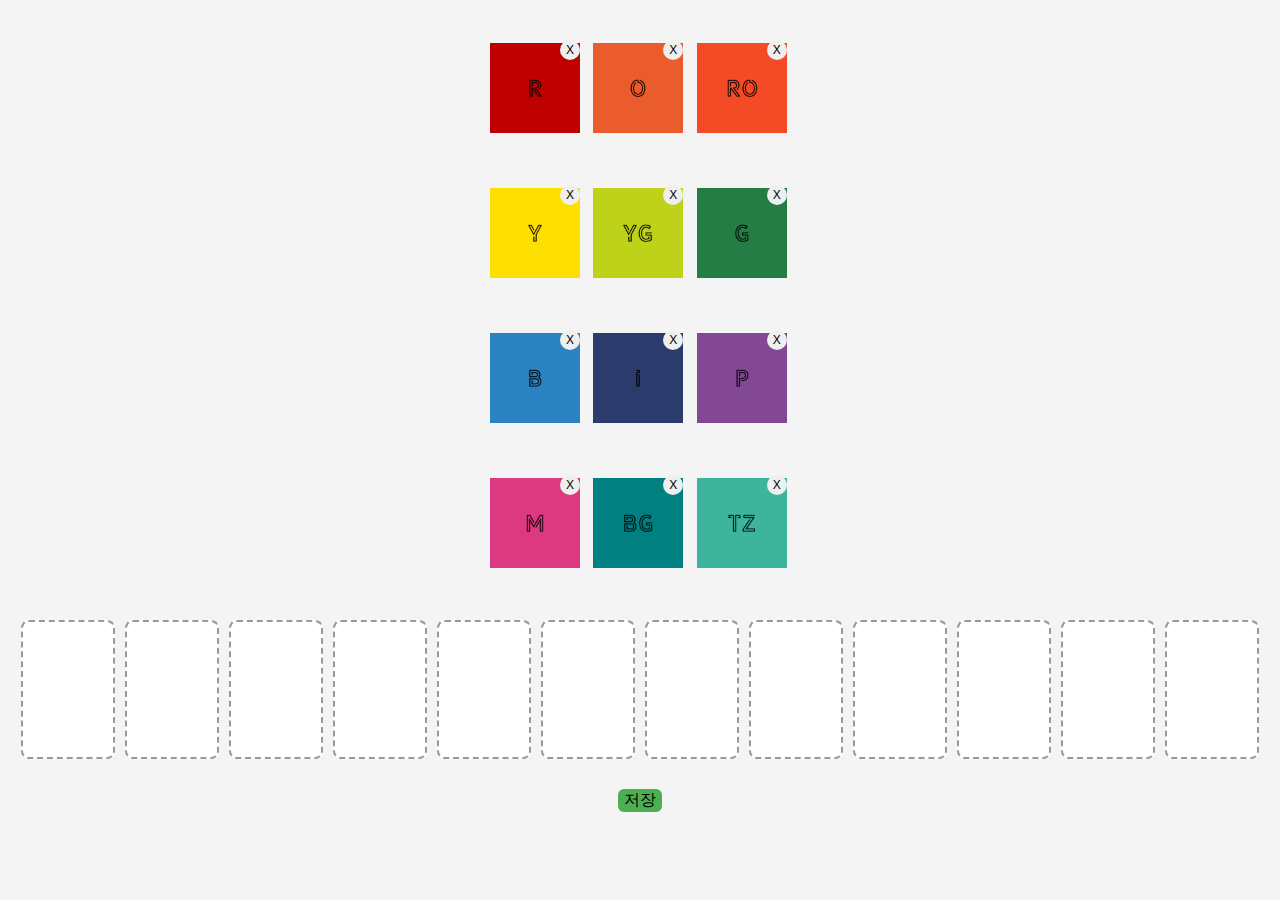
<file: index.html>
<!DOCTYPE html>
<html lang="ko">
<head>
    <meta charset="UTF-8">
    <meta name="viewport" content="width=device-width, initial-scale=1.0">
    <title>카드</title>
    <link rel="stylesheet" href="card.css">

</head>
<body>

<!-- 카드 -->
<div class="card" id = "return">
    <div class="card-container" id="slot-img1" draggable="true" ondragstart="drag(event)">
        <img id="img1" src="card/001.png" alt="레드">
        <button class="remove-btn" onclick="returnToOriginal('slot-img1')">X</button>
    </div>
    <div class="card-container" id="slot-img2" draggable="true" ondragstart="drag(event)">
        <img id="img2" src="card/002.png" alt="오렌지">
        <button class="remove-btn" onclick="returnToOriginal('slot-img2')">X</button>
    </div>
    <div class="card-container" id="slot-img3" draggable="true" ondragstart="drag(event)">
        <img id="img3" src="card/003.png" alt="레드오렌지">
        <button class="remove-btn" onclick="returnToOriginal('slot-img3')">X</button>
    </div>
    <div class="card-container" id="slot-img4" draggable="true" ondragstart="drag(event)">
        <img id="img4" src="card/004.png" alt="옐로우">
        <button class="remove-btn" onclick="returnToOriginal('slot-img4')">X</button>
    </div>
    <div class="card-container" id="slot-img5" draggable="true" ondragstart="drag(event)">
        <img id="img5" src="card/005.png" alt="옐로우그린">
        <button class="remove-btn" onclick="returnToOriginal('slot-img5')">X</button>
    </div>
    <div class="card-container" id="slot-img6" draggable="true" ondragstart="drag(event)">
        <img id="img6" src="card/006.png" alt="그린">
        <button class="remove-btn" onclick="returnToOriginal('slot-img6')">X</button>
    </div>
    <div class="card-container" id="slot-img7" draggable="true" ondragstart="drag(event)">
        <img id="img7" src="card/007.png" alt="블루">
        <button class="remove-btn" onclick="returnToOriginal('slot-img7')">X</button>
    </div>
    <div class="card-container" id="slot-img8" draggable="true" ondragstart="drag(event)">
        <img id="img8" src="card/008.png" alt="인디고">
        <button class="remove-btn" onclick="returnToOriginal('slot-img8')">X</button>
    </div>
    <div class="card-container" id="slot-img9" draggable="true" ondragstart="drag(event)">
        <img id="img9" src="card/009.png" alt="퍼플">
        <button class="remove-btn" onclick="returnToOriginal('slot-img9')">X</button>
    </div>
    <div class="card-container" id="slot-img10" draggable="true" ondragstart="drag(event)">
        <img id="img10" src="card/010.png" alt="마젠타">
        <button class="remove-btn" onclick="returnToOriginal('slot-img10')">X</button>
    </div>
    <div class="card-container" id="slot-img11" draggable="true" ondragstart="drag(event)">
        <img id="img11" src="card/011.png" alt="블루그린">
        <button class="remove-btn" onclick="returnToOriginal('slot-img11')">X</button>
    </div>
    <div class="card-container" id="slot-img12" draggable="true" ondragstart="drag(event)">
        <img id="img12" src="card/012.png" alt="TZ">
        <button class="remove-btn" onclick="returnToOriginal('slot-img12')">X</button>
    </div>
</div>


<!-- 슬롯 -->
<div class="card-slot-zone">
    <div class="card-slot" ondragover="allowDrop(event)" ondrop="drop(event)"></div>
    <div class="card-slot" ondragover="allowDrop(event)" ondrop="drop(event)"></div>
    <div class="card-slot" ondragover="allowDrop(event)" ondrop="drop(event)"></div>
    <div class="card-slot" ondragover="allowDrop(event)" ondrop="drop(event)"></div>
    <div class="card-slot" ondragover="allowDrop(event)" ondrop="drop(event)"></div>
    <div class="card-slot" ondragover="allowDrop(event)" ondrop="drop(event)"></div>
    <div class="card-slot" ondragover="allowDrop(event)" ondrop="drop(event)"></div>
    <div class="card-slot" ondragover="allowDrop(event)" ondrop="drop(event)"></div>
    <div class="card-slot" ondragover="allowDrop(event)" ondrop="drop(event)"></div>
    <div class="card-slot" ondragover="allowDrop(event)" ondrop="drop(event)"></div>
    <div class="card-slot" ondragover="allowDrop(event)" ondrop="drop(event)"></div>
    <div class="card-slot" ondragover="allowDrop(event)" ondrop="drop(event)"></div>
</div>

<!-- 저장 버튼 -->
<!--<div class="save-button-container">
    <button onclick="saveCardPositions()">저장</button>
</div>-->

<div class="save-btn">
    <button onclick="saveCardPositions()">저장</button>
</div>

<script src="card.js"></script>

</body>
</html>
</file>
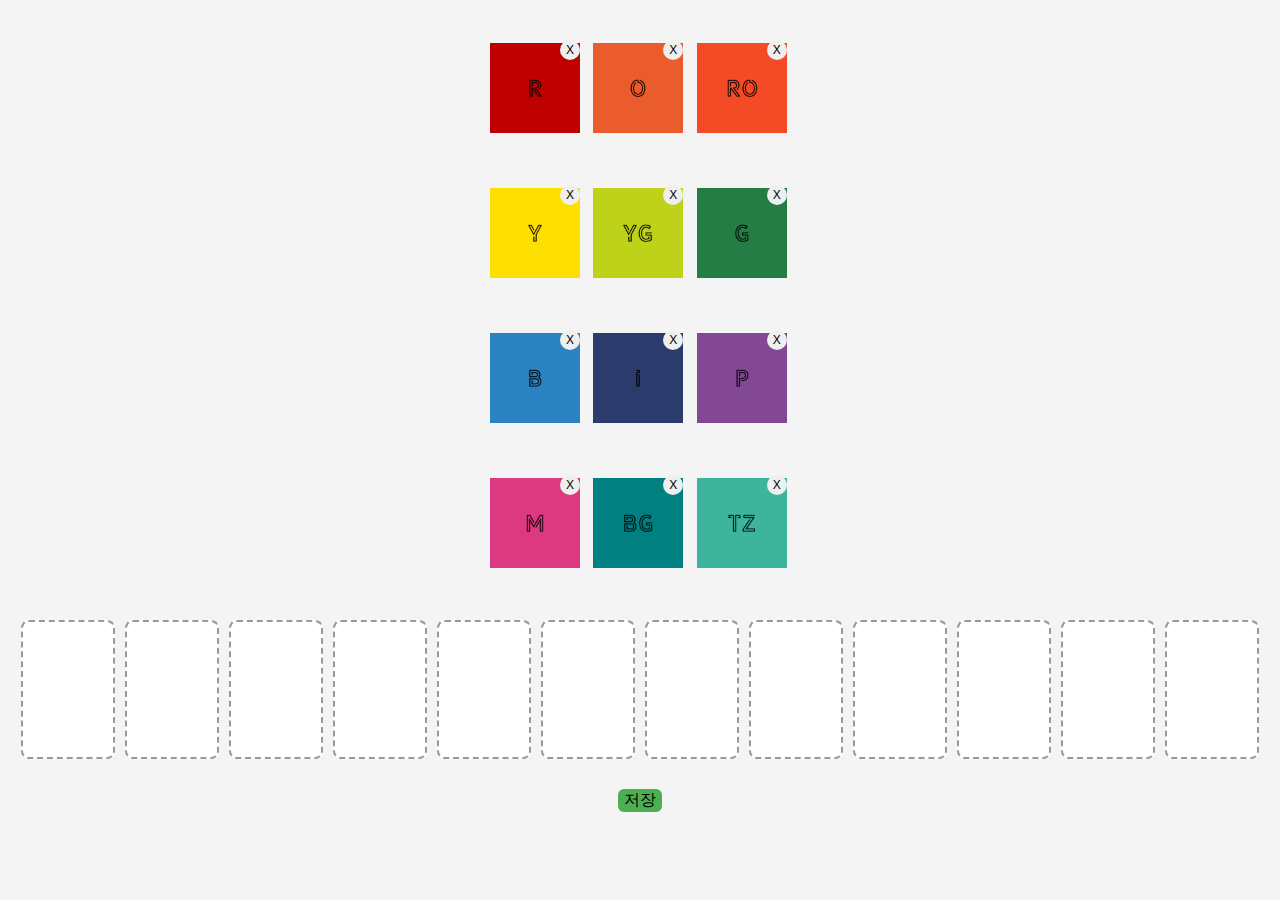
<file: card.html>
<!DOCTYPE html>
<html lang="ko">
<head>
    <meta charset="UTF-8">
    <meta name="viewport" content="width=device-width, initial-scale=1.0">
    <title>카드</title>
    <link rel="stylesheet" href="card.css">
    <!--<script src="card.js"></script>-->
</head>
<body>

<!--
<div class="image-grid">
    <img id="img1" src="card/001.png" alt="카드1" draggable="true">
    <img id="img2" src="card/002.png" alt="카드2" draggable="true">
    <img id="img3" src="card/003.png" alt="카드3" draggable="true">
    <img id="img4" src="card/004.png" alt="카드4" draggable="true">
    <img id="img5" src="card/005.png" alt="카드5" draggable="true">
    <img id="img6" src="card/006.png" alt="카드6" draggable="true">
    <img id="img7" src="card/007.png" alt="카드7" draggable="true">
    <img id="img8" src="card/008.png" alt="카드8" draggable="true">
    <img id="img9" src="card/009.png" alt="카드9" draggable="true">
    <img id="img10" src="card/010.png" alt="카드10" draggable="true">
    <img id="img11" src="card/011.png" alt="카드11" draggable="true">
    <img id="img12" src="card/012.png" alt="카드12" draggable="true">
</div> 
-->

<!-- 카드 -->
<div class="card" id = "return">
    <div class="card-container" id="slot-img1" draggable="true" ondragstart="drag(event)">
        <img id="img1" src="card/001.png" alt="레드">
        <button class="remove-btn" onclick="returnToOriginal('slot-img1')">X</button>
    </div>
    <div class="card-container" id="slot-img2" draggable="true" ondragstart="drag(event)">
        <img id="img2" src="card/002.png" alt="오렌지">
        <button class="remove-btn" onclick="returnToOriginal('slot-img2')">X</button>
    </div>
    <div class="card-container" id="slot-img3" draggable="true" ondragstart="drag(event)">
        <img id="img3" src="card/003.png" alt="레드오렌지">
        <button class="remove-btn" onclick="returnToOriginal('slot-img3')">X</button>
    </div>
    <div class="card-container" id="slot-img4" draggable="true" ondragstart="drag(event)">
        <img id="img4" src="card/004.png" alt="옐로우">
        <button class="remove-btn" onclick="returnToOriginal('slot-img4')">X</button>
    </div>
    <div class="card-container" id="slot-img5" draggable="true" ondragstart="drag(event)">
        <img id="img5" src="card/005.png" alt="옐로우그린">
        <button class="remove-btn" onclick="returnToOriginal('slot-img5')">X</button>
    </div>
    <div class="card-container" id="slot-img6" draggable="true" ondragstart="drag(event)">
        <img id="img6" src="card/006.png" alt="그린">
        <button class="remove-btn" onclick="returnToOriginal('slot-img6')">X</button>
    </div>
    <div class="card-container" id="slot-img7" draggable="true" ondragstart="drag(event)">
        <img id="img7" src="card/007.png" alt="블루">
        <button class="remove-btn" onclick="returnToOriginal('slot-img7')">X</button>
    </div>
    <div class="card-container" id="slot-img8" draggable="true" ondragstart="drag(event)">
        <img id="img8" src="card/008.png" alt="인디고">
        <button class="remove-btn" onclick="returnToOriginal('slot-img8')">X</button>
    </div>
    <div class="card-container" id="slot-img9" draggable="true" ondragstart="drag(event)">
        <img id="img9" src="card/009.png" alt="퍼플">
        <button class="remove-btn" onclick="returnToOriginal('slot-img9')">X</button>
    </div>
    <div class="card-container" id="slot-img10" draggable="true" ondragstart="drag(event)">
        <img id="img10" src="card/010.png" alt="마젠타">
        <button class="remove-btn" onclick="returnToOriginal('slot-img10')">X</button>
    </div>
    <div class="card-container" id="slot-img11" draggable="true" ondragstart="drag(event)">
        <img id="img11" src="card/011.png" alt="블루그린">
        <button class="remove-btn" onclick="returnToOriginal('slot-img11')">X</button>
    </div>
    <div class="card-container" id="slot-img12" draggable="true" ondragstart="drag(event)">
        <img id="img12" src="card/012.png" alt="TZ">
        <button class="remove-btn" onclick="returnToOriginal('slot-img12')">X</button>
    </div>
</div>


<!-- 슬롯 -->
<div class="card-slot-zone">
    <div class="card-slot" ondragover="allowDrop(event)" ondrop="drop(event)"></div>
    <div class="card-slot" ondragover="allowDrop(event)" ondrop="drop(event)"></div>
    <div class="card-slot" ondragover="allowDrop(event)" ondrop="drop(event)"></div>
    <div class="card-slot" ondragover="allowDrop(event)" ondrop="drop(event)"></div>
    <div class="card-slot" ondragover="allowDrop(event)" ondrop="drop(event)"></div>
    <div class="card-slot" ondragover="allowDrop(event)" ondrop="drop(event)"></div>
    <div class="card-slot" ondragover="allowDrop(event)" ondrop="drop(event)"></div>
    <div class="card-slot" ondragover="allowDrop(event)" ondrop="drop(event)"></div>
    <div class="card-slot" ondragover="allowDrop(event)" ondrop="drop(event)"></div>
    <div class="card-slot" ondragover="allowDrop(event)" ondrop="drop(event)"></div>
    <div class="card-slot" ondragover="allowDrop(event)" ondrop="drop(event)"></div>
    <div class="card-slot" ondragover="allowDrop(event)" ondrop="drop(event)"></div>
</div>

<!-- 저장 버튼 -->
<!--<div class="save-button-container">
    <button onclick="saveCardPositions()">저장</button>
</div>-->

<div class="save-btn">
    <button onclick="saveCardPositions()">저장</button>
</div>

<script src="card.js"></script>

</body>
</html>
</file>
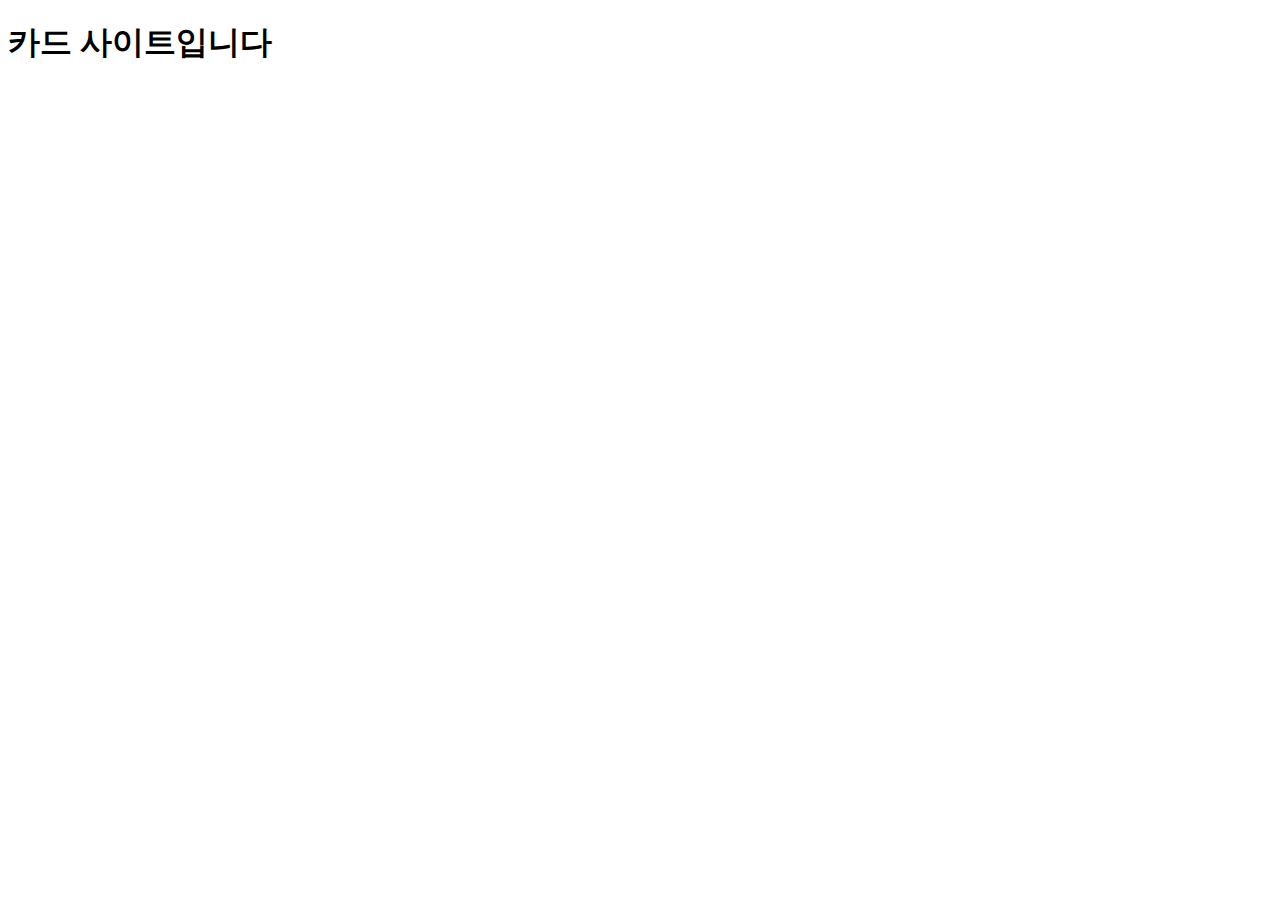
<file: index2.html>
<!DOCTYPE html>
<html lang="ko">
<head>
    <meta charset="UTF-8">
    <meta name="viewport" content="width=device-width, initial-scale=1.0">
    <title>카드</title>
</head>
<body>

<h1>카드 사이트입니다</h1>

</body>
</html>
</file>
<file: card.css>
body {
    font-family: Arial, sans-serif;
    text-align: center;
    background: #f4f4f4;
    margin: 20px;
}

/* 카드   */
   .card {
    /*display: grid;
    grid-template-columns: repeat(3, 1fr);
    gap: 10px;
    justify-content: center;
    margin-bottom: 30px;
    max-width: 260px; 
    margin-left: auto;
    margin-right: auto;*/
    display: grid;
    grid-template-columns: repeat(auto-fill, minmax(90px, 1fr));
    gap: 10px;
    justify-content: center;
    margin-bottom: 30px;
    max-width: 300px;
    margin-left: auto;
    margin-right: auto;
  }
  
  .card-container {
    /*position: relative;
    width: 100%;
    aspect-ratio: 2 / 3;
    display: flex;
    justify-content: center;
    align-items: center;
    max-width: 90px;
    */
    position: relative;
    width: 90px;
    height: 135px;
    display: flex;
    justify-content: center;
    align-items: center;
  }
  
  .card-container img {
    width: 100%;
    height: auto;
    border: none;
    border-radius: 0;
    margin: 0;
    padding: 0;
    cursor: grab;
  }


/* 슬롯 */
.card-slot-zone {
    /*display: flex;
    justify-content: center;
    gap: 10px;
    margin-top: 20px;
    flex-wrap: nowrap;
    overflow-x: auto;
    display: flex;*/
    display: flex;
    justify-content: center;
    flex-wrap: nowrap;
    gap: 10px;
    overflow-x: auto;
    margin-top: 20px;
    padding: 0 5px;
  }
  
  .card-slot {
    /*width: 70px;
    height: 105px;
    border: 2px dashed #999;
    border-radius: 8px;
    background: white;
    display: flex;
    justify-content: center;
    align-items: center;*/
    width: 90px;
    height: 135px;
    border: 2px dashed #999;
    border-radius: 8px;
    background: white;
    display: flex;
    justify-content: center;
    align-items: center;
    flex-shrink: 0;
  }
  
  .card-slot .card-container {
    /*width: 70px;
    height: 105px;*/
    width: 90px;
    height: 135px;
     flex-shrink: 0;
}
  
  .card-slot .card-container img {
    width: 100%;
    height: 100%;
    object-fit: cover;
  }
  
/* X버튼 */
.remove-btn {
    position: absolute;
    top: 20px;
    right: 0px;
    color: black;
    width: 20px;
    height: 20px;
    font-size: 12px;
    cursor: pointer;
    border: none;
    border-radius: 50%;
    
}


.save-btn{
    margin: 30px;
  }
  

.save-btn button {
    /*padding: 10px 20px;*/
    /*margin-bottom: 10px;*/
    font-size: 16px;
    background-color: #4caf50;
    /*color: white;*/
    border: none;
    border-radius: 6px;
    cursor: pointer;
  }
  
  .save-btn button:hover {
    background-color: white;
  }

  /*@media (max-width: 768px) {
    .card {
      grid-template-columns: repeat(3, 1fr);
      max-width: 180px;
    }
  
    .card-container {
      max-width: 80px;
    }
  
    .card-slot {
      width: 60px;
      height: 90px;
    }
  
    .card-slot .card-container {
      width: 60px;
      height: 90px;
    }
  }*/
</file>
